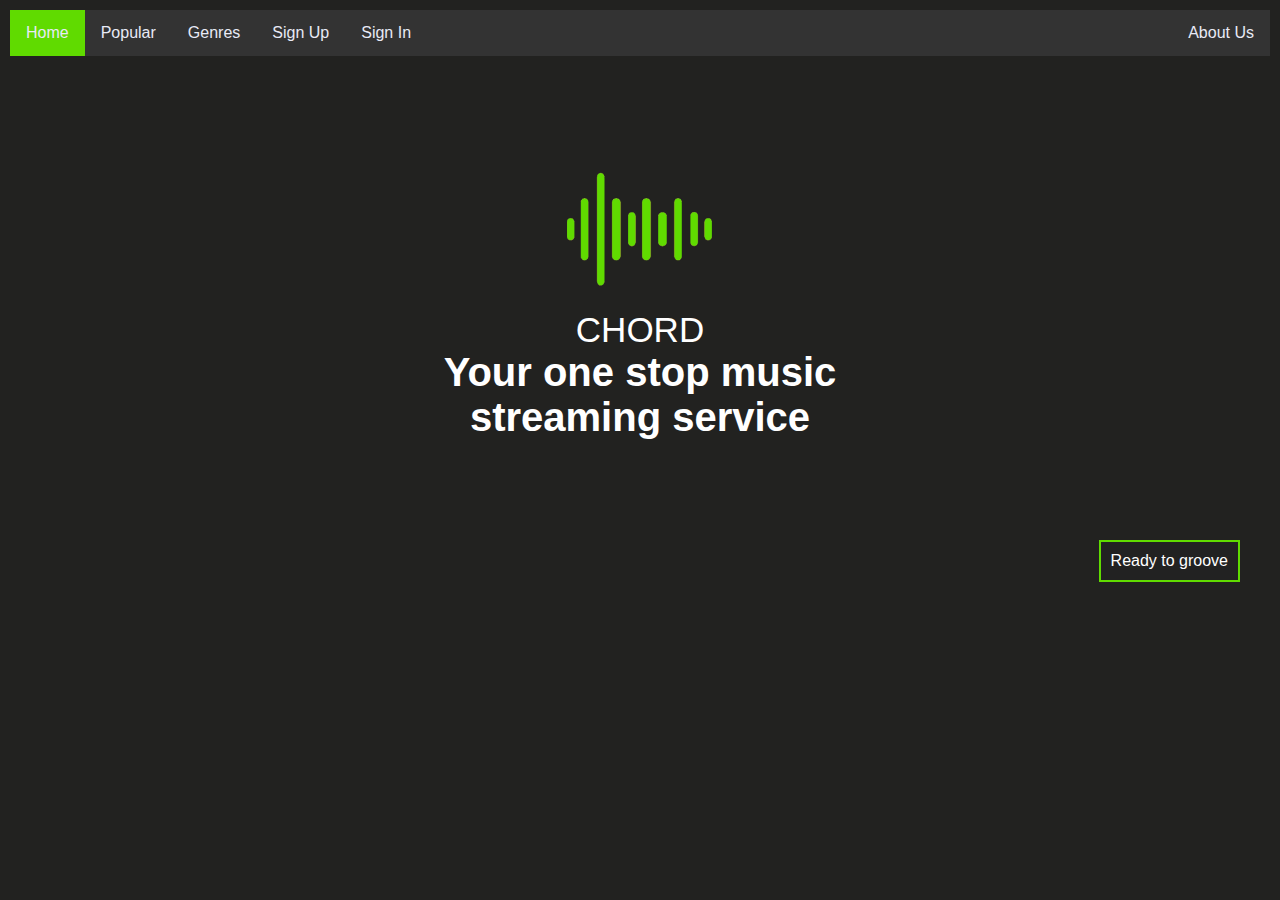
<file: index.html>
<!doctype html>
<html><head>
		<meta charset="utf-8">
		<title>Chord - Home</title>
		<link rel="stylesheet" type="text/css" href="projectMain.css">
		<link rel="icon" href="ChordNewVector.png">
		<link href="Stylesheet.css" rel="stylesheet">
		<meta name="viewport" content="width=device-width, initial-scale=.85">
		<style>
			ul{
				margin: 10px;
			}
        </style>
	</head>
	<body bgcolor="#2222222" onload="addOverlay()" style="margin: 0px;">
		<div class="homeScreen">
			<ul>
				<li><a class="active" href="index.html">Home</a></li>
				<li><a href="projectPopular.html">Popular</a></li>
				<li><a href="projectGenres.html">Genres</a></li>
				<li><a href="projectSignUp.html">Sign Up</a></li>
				<li><a href="projectSignIn.html">Sign In</a></li>
				<li style="float: right;"><a href="aboutUs.html">About Us</a></li>
		  	</ul>
		  	<center><img src="ChordNewVector.png" alt="Logo" class="mainLogo"></center>
		  	<span class="homeName">CHORD</span>
			<span class="homeTag">Your one stop music<br>streaming service</span>
			<button class="gotoPopular"><a href="projectPopular.html">Ready to groove</a></button>
		</div>
	</body>
</html>
</file>
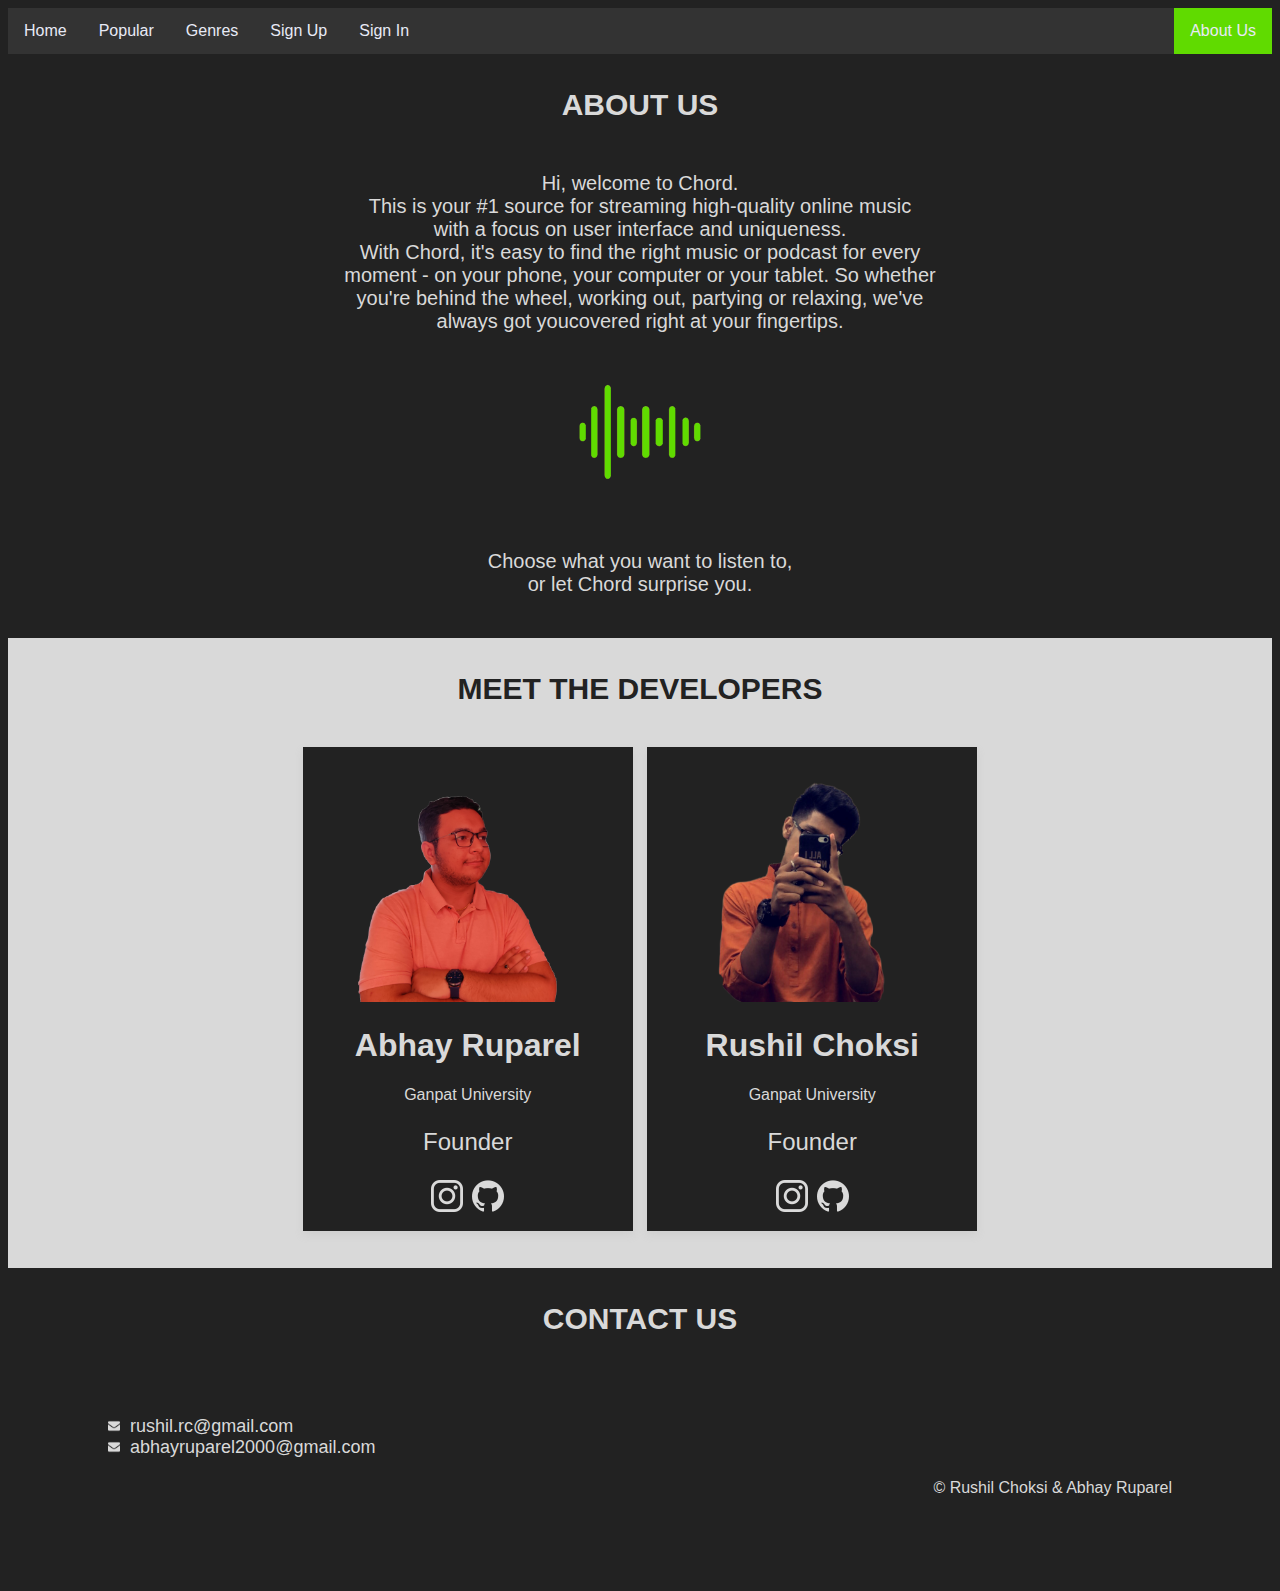
<file: aboutUs.html>
<!doctype html>
<html>
	<head>
		<meta charset="utf-8">
		<title>Chord - About Us</title>
		<link rel="stylesheet" type="text/css" href="projectMain.css">
		<link rel="icon" href="ChordNewVector.png">
		<meta name="viewport" content="width=device-width, initial-scale=.85">
	</head>
	<body bgcolor="#222222">
		<div class="aboutDiv">	
			<ul>
				<li><a href="index.html">Home</a></li>
				<li><a href="projectPopular.html">Popular</a></li>
				<li><a href="projectGenres.html">Genres</a></li>
				<li><a href="projectSignUp.html">Sign Up</a></li>
				<li><a href="projectSignIn.html">Sign In</a></li>
				<li style="float: right;"><a class="active" href="aboutUs.html">About Us</a></li>
			</ul>
			<span class="sectionLightHeading"><br>ABOUT US</span>
			<p class="sectionLightContent">Hi, welcome to Chord. <br> This is your #1 source for streaming high-quality online music <br> with a focus on user interface and uniqueness. <br> With Chord, it's easy to find the right music or podcast for every <br> moment - on your phone, your computer or your tablet. So whether <br> you're behind the wheel, working out, partying or relaxing, we've <br> always got youcovered right at your fingertips.</p>
			<br><center><img src="ChordNewVector.png" class="secondLogo"></center>
			<p class="sectionLightContent">Choose what you want to listen to, <br> or let Chord surprise you.</p>
		</div>
		<div class="devDiv">
			<span class="sectionDarkHeading"><br>MEET THE DEVELOPERS</span>
			<br><br><center>
				<div class="devCard">
					<img src="Abhaaay.png" alt="Abhay's image" width="80%">
					<h1 style="color: #D9D9D9">Abhay Ruparel</h1>
					<p style="color: #D9D9D9">Ganpat University</p>
					<p class="devCardTitle">Founder</p>
					<a href="https://www.instagram.com/abhay_ruparel" target="_blank"><img src="Instagram.png"></a>
					<a href="https://github.com/redking12" target="_blank">&nbsp;<img src="GitHub.png"></a>
				</div>
				<div class="devCard">
					<img src="Rushil.png" alt="Rushil's image" width="80%">
					<h1 style="color: #D9D9D9">Rushil Choksi</h1>
					<p style="color: #D9D9D9">Ganpat University</p>
					<p class="devCardTitle">Founder</p>
					<a href="https://www.instagram.com/the.hacker.infinity" target="_blank"><img src="Instagram.png"></a>
					<a href="https://github.com/rushilchoksi" target="_blank">&nbsp;<img src="GitHub.png"></a>
				</div>
			</center>
		</div>
		<div class="contactDiv">
			<span class="sectionLightHeading"><br>CONTACT US</span>
			<p class="footerContent">
				<img src="Email.png" width="12">
				<a href="mailto:rushil.rc@gmail.com?Subject=Chord" style="color: #D9D9D9" target="_blank">&nbsp;rushil.rc@gmail.com</a>
				<br><img src="Email.png" width="12">
				<a href="mailto:abhayruparel2000@gmail.com?Subject=Chord" style="color: #D9D9D9" target="_blank">&nbsp;abhayruparel2000@gmail.com</a><br><br>
				<div class="footerRight">&copy; Rushil Choksi &amp; Abhay Ruparel</div>
			</p>
		</div>
	</body>
</html>
</file>
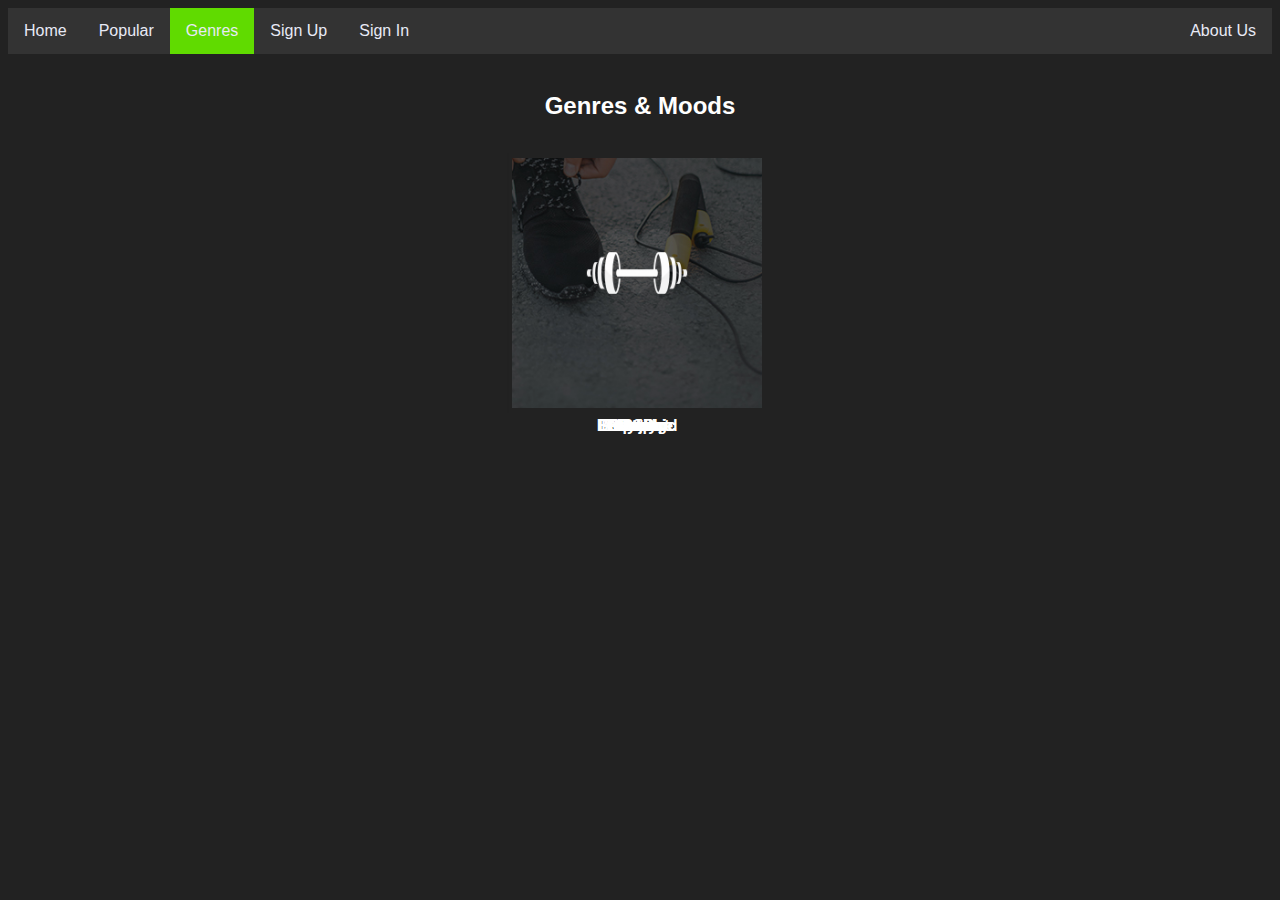
<file: projectGenres.html>
<!doctype html>
<html>
	<head>
		<meta charset="utf-8">
		<title>Chord - Genres</title>
		<link rel="stylesheet" type="text/css" href="projectMain.css">
		<link rel="icon" href="ChordNewVector.png">
	</head>
	<body bgcolor="#222222">
		<ul>
			<li><a href="index.html">Home</a></li>
			<li><a href="projectPopular.html">Popular</a></li>
			<li><a class="active" href="projectGenres.html">Genres</a></li>
			<li><a href="projectSignUp.html">Sign Up</a></li>
			<li><a href="projectSignIn.html">Sign In</a></li>
			<li style="float: right;"><a href="aboutUs.html">About Us</a></li>
		</ul><br>
		<h2 align="center">Genres &amp; Moods</h2>
		<div class="Container">
			<div class="Box A">
				<a href="https://www.youtube.com/watch?v=aO40wNS8pfQ&list=PLwIntn9l9Z-Vr1qXYgWoUozxCJzk_Wfjs" target="_blank"><img src="Bollywood.jpeg" class="albumCover imgDiv"></a>
				<span>Bollywood</span>
			</div>
			<div class="Box">
				<a href="https://www.youtube.com/watch?v=tua4SVV-GSE&list=PLRBp0Fe2GpgnZOm5rCopMAOYhZCPoUyO5
" target="_blank"><img src="Electronic.jpg" class="albumCover imgDiv"></a>
				<span>Electronic</span>
			</div>
			<div class="Box B">
				<a href="https://www.youtube.com/watch?v=QglaLzo_aPk&list=PLKUA473MWUv03VnZLb98iAxdbCLxl0qG3" target="_blank"><img src="Gaming.jpg" class="albumCover imgDiv"></a>
				<span>Gaming</span>
			</div>
			<div class="Box C">
				<a href="https://www.youtube.com/watch?v=zJxussUhy20&list=PLfCit97G3boA7H5gxb7XgBeLEyN1f1YWK" target="_blank"><img src="HipHop.jpg" class="albumCover imgDiv"></a>
				<span>Hip Hop</span>
			</div>
			<div class="Box D">
				<a href="https://www.youtube.com/watch?v=EvqgD1AKMIY&list=PL8B6frxCB9p0GpqqwBpB7Wt1CC8wdJSAi
" target="_blank"><img src="Metal.jpg" class="albumCover imgDiv"></a>
				<span>Metal</span>
			</div>
			<div class="Box E">
				<a href="https://www.youtube.com/watch?v=ZynbJWCjJxg&list=PL4_dLVm0lnfZWba7IIuH-fazvWNxJyYZg" target="_blank"><img src="Party.jpg" class="albumCover imgDiv"></a>
				<span>Party</span>
			</div>
			<div class="Box F">
				<a href="https://www.youtube.com/watch?v=YHSH9k9ooZY&list=PLNL7KvGbAyron0K58IED3aamO8g0hHtTO" target="_blank"><img src="Pop.jpg" class="albumCover imgDiv"></a>
				<span>Pop</span>
			</div>
			<div class="Box G">
				<a href="https://www.youtube.com/watch?v=K4DyBUG242c&list=RDQMnO0905M0dn4&start_radio=1" target="_blank"><img src="Punjabi.jpeg" class="albumCover imgDiv"></a>
				<span>Punjabi</span>
			</div>
			<div class="Box H">
				<a href="https://www.youtube.com/watch?v=fRh_vgS2dFE&list=PLjNi5MffP3Njnfv0PSBmLVRAxjfiUBIe1" target="_blank"><img src="R&B.jpg" class="albumCover imgDiv"></a>
				<span>R&amp;B</span>
			</div>
			<div class="Box I">
				<a href="https://www.youtube.com/watch?v=8SbUC-UaAxE&list=PL3485902CC4FB6C67" target="_blank"><img src="Rock.jpg" class="albumCover imgDiv"></a>
				<span>Rock</span>
			</div>
			<div class="Box J">
				<a href="https://www.youtube.com/watch?v=u6RJv7f__Mg&list=PLgQKocy4GBDTCtT-ueoLsln_3HhAQYz1D" target="_blank"><img src="Romance.jpg" class="albumCover imgDiv"></a>
				<span>Romance</span>
			</div>
			<div class="Box K">
				<a href="https://www.youtube.com/watch?v=LHvYrn3FAgI&list=PLfkfniEEbHIvIo5aXVmTbZjC8ALEoWhIf" target="_blank"><img src="Workout.jpg" class="albumCover imgDiv"></a>
				<span>Workout</span>
			</div>
		</div>
	</body>
</html>
</file>
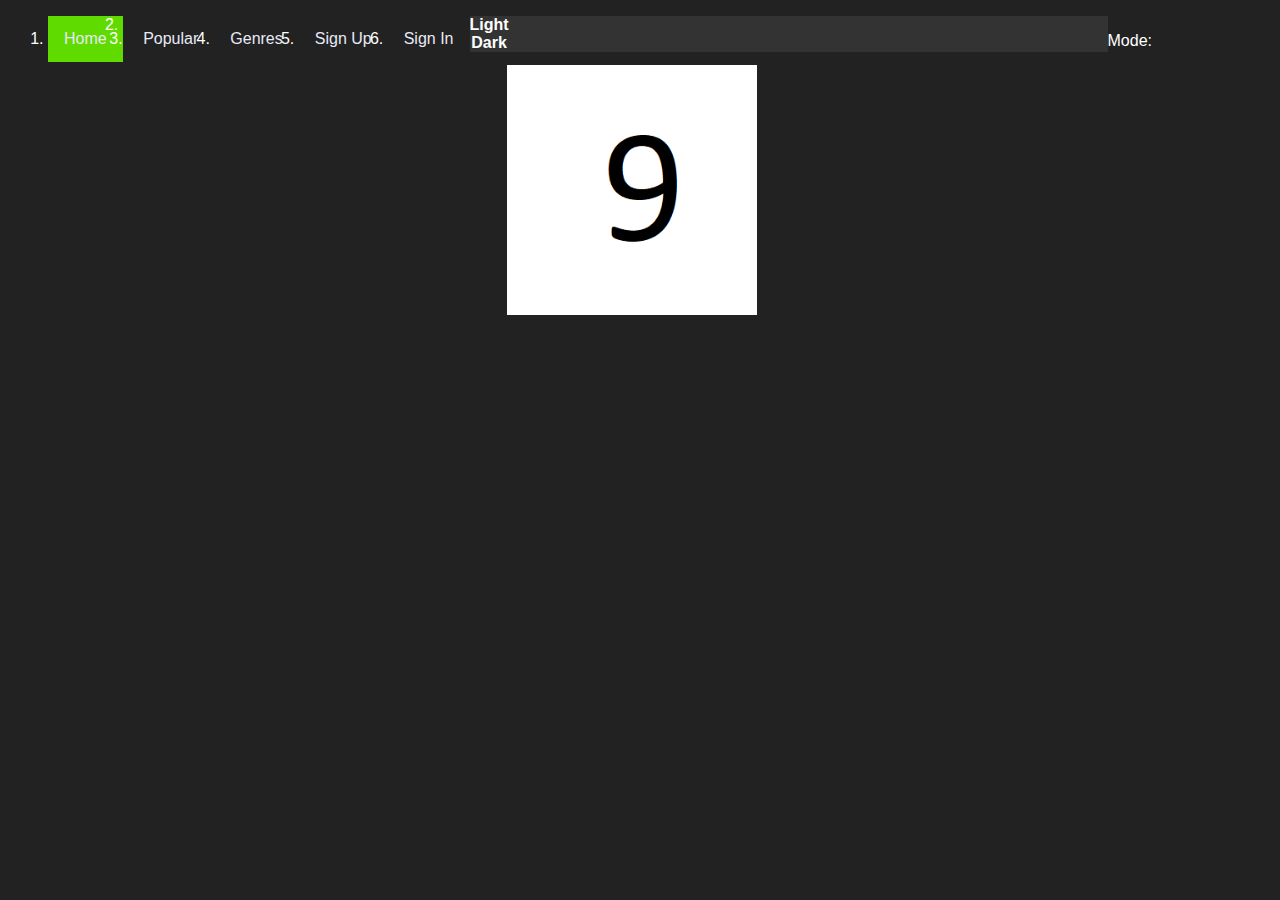
<file: projectMain.html>
<!doctype html>
<html>
	<head>
		<meta charset="utf-8">
		<title>IP Project</title>
		<link rel="stylesheet" type="text/css" href="projectMain.css">
	</head>
	<body bgcolor="#222222">
		<ol>
		  <li><a class="active" href="projectMain.html">Home</a></li>
		  <li>&nbsp;</li>
		  <li><a href="projectPopular.html">Popular</a></li>
			<li><a href="projectGenres.html">Genres</a></li>
			<li><a href="projectSignUp.html">Sign Up</a></li>
			<li><a href="projectSignIn.html">Sign In</a></li>
			<p style="float: right; margin-right: 120px">Mode:</p>
		</ol>
		
		<ul>
			<li>
				<span>Light</span>
				<span>Dark</span>
			</li>
		</ul>
			<div class="Container">
			<div class="Box Zero">
				<a href="https://www.youtube.com/user/NoCopyrightSounds"><img src="2.png" height="250"></a>
			</div>
			<div class="Box One">
				<a href="https://www.youtube.com/user/NoCopyrightSounds"><img src="1.png" height="250"></a>
			</div>
			<div class="Box Two">
				<a href="https://www.youtube.com/user/NoCopyrightSounds"><img src="3.png" height="250"></a>
			</div>
			<div class="Box Three">
				<a href="https://www.youtube.com/user/NoCopyrightSounds"><img src="4.png" height="250"></a>
			</div>
			<div class="Box Four">
				<a href="https://www.youtube.com/user/NoCopyrightSounds"><img src="5.png" height="250"></a>
			</div>
			<div class="Box Five">
				<a href="https://www.youtube.com/user/NoCopyrightSounds"><img src="6.png" height="250"></a>
			</div>
			<div class="Box Six">
				<a href="https://www.youtube.com/user/NoCopyrightSounds"><img src="7.png" height="250"></a>
			</div>
			<div class="Box Seven">
				<a href="https://www.youtube.com/user/NoCopyrightSounds"><img src="8.png" height="250"></a>
			</div>
			<div class="Box Eight">
				<a href="https://www.youtube.com/user/NoCopyrightSounds"><img src="9.png" height="250"></a>
			</div>
		</div>
		<script src="https://code.jquery.com/jquery-3.3.1.js"></script>
		<script type="text/javascript">
			$(document).ready(function(){
				$('ul').click(function(){
					$('ul').toggleClass('active')
					$('body').toggleClass('light')
				});
			});
		</script>
	</body>
</html>
</file>
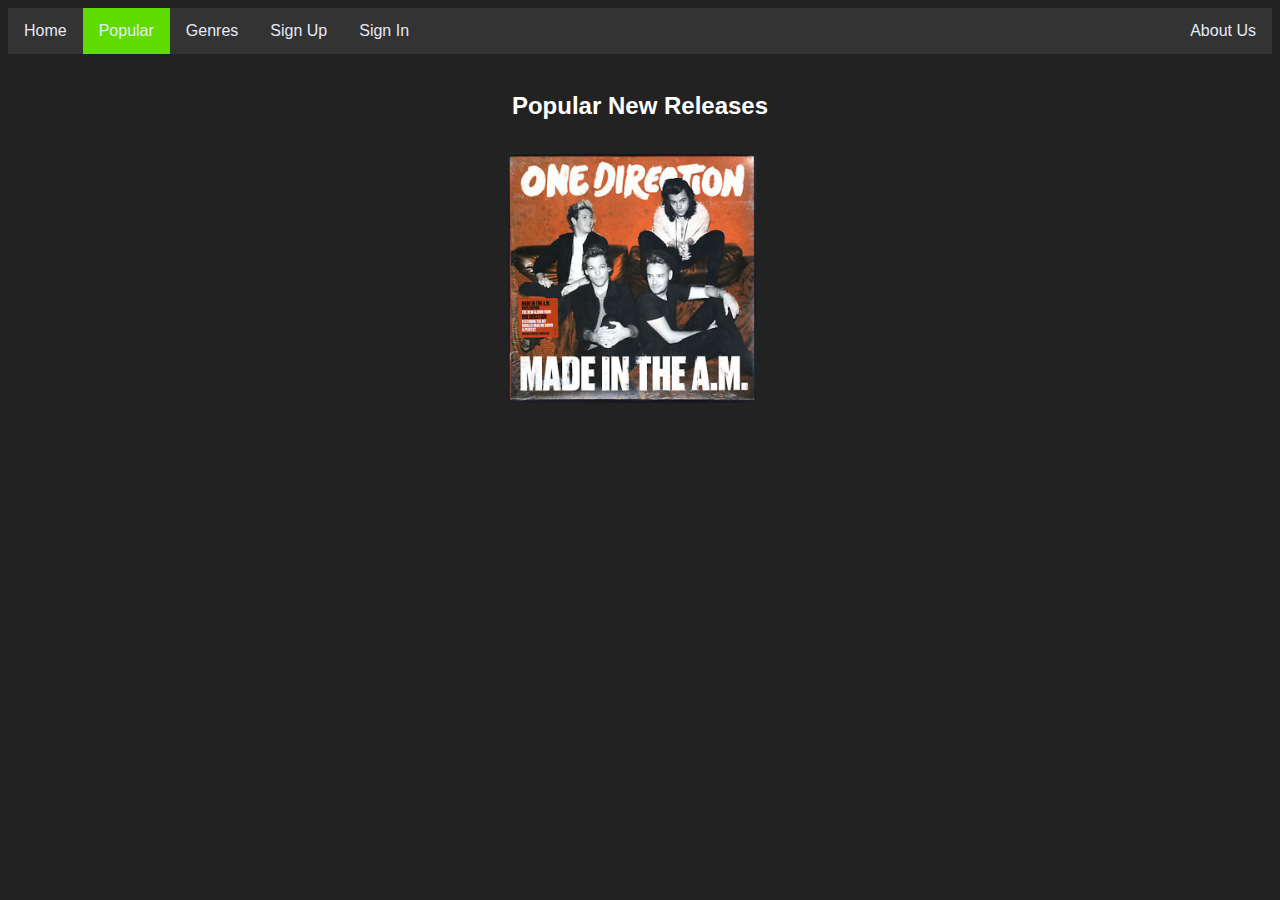
<file: projectPopular.html>
<!doctype html>
<html>
	<head>
		<meta charset="utf-8">
		<title>Chord - Popular</title>
		<link rel="stylesheet" type="text/css" href="projectMain.css">
		<link rel="icon" href="ChordNewVector.png">
	</head>
	<body bgcolor="#222222">
		<ul>
			<li><a href="index.html">Home</a></li>
			<li><a class="active" href="projectPopular.html">Popular</a></li>
			<li><a href="projectGenres.html">Genres</a></li>
			<li><a href="projectSignUp.html">Sign Up</a></li>
			<li><a href="projectSignIn.html">Sign In</a></li>
			<li style="float: right;"><a href="aboutUs.html">About Us</a></li>
		</ul>
		<br><h2 align="center">Popular New Releases</h2>
		<div class="Container">
			<div class="Box Zero tooltip">
				<a href="https://www.youtube.com/watch?v=cTIQmfwJ91k" target="_blank"><img src="2.png" class="imgDiv"></a>
				<span class="tooltiptext">Delicate</span>
			</div>
			<div class="Box One tooltip">
				<a href="https://www.youtube.com/watch?v=FnWVLreLMWI" target="_blank"><img src="1.png" class="imgDiv"></a>
				<span class="tooltiptext">New Rules</span>
			</div>
			<div class="Box Two  tooltip">
				<a href="https://www.youtube.com/watch?v=_EPgZjMcQVk" target="_blank"><img src="3.png" class="imgDiv"></a>
				<span class="tooltiptext">Old Town Road</span>
			</div>
			<div class="Box Three  tooltip">
				<a href="https://www.youtube.com/watch?v=bBlKym7bjvw" target="_blank"><img src="4.png" class="imgDiv"></a>
				<span class="tooltiptext">Seńorita</span>
			</div>
			<div class="Box Four tooltip">

				<a href="https://www.youtube.com/watch?v=VSbGTMz8TTQ"><img src="5.png" class="imgDiv"></a>
				<span class="tooltiptext">Thunder</span>
			</div>
			<div class="Box Five tooltip">
				<a href="https://www.youtube.com/watch?v=bISy8xJo4w8" target="_blank"><img src="6.png" class="imgDiv"></a>
				<span class="tooltiptext">Best Day of my Life</span>
			</div>
			<div class="Box Six tooltip">
				<a href="https://www.youtube.com/watch?v=T8vmEWIqSu4" target="_blank"><img src="7.png" class="imgDiv"></a>
				<span class="tooltiptext">thank u, next</span>
			</div>
			<div class="Box Seven tooltip">
				<a href="https://www.youtube.com/watch?v=QKcybMXo-Qs" target="_blank"><img src="8.png" class="imgDiv"></a>
				<span class="tooltiptext">FRIENDS</span>
			</div>
			<div class="Box Eight tooltip">
				<a href="https://www.youtube.com/watch?v=cbnKIzSVEck" target="_blank"><img src="9.png" class="imgDiv"></a>
				<span class="tooltiptext">In My Feelings</span>
			</div>
			<div class="Box Nine tooltip">
				<a href="https://www.youtube.com/watch?v=fyOCi4CmuFQ" target="_blank"><img src="10.png" class="imgDiv"></a>
				<span class="tooltiptext">Kohinoor</span>
			</div>
			<div class="Box Ten tooltip">
				<a href="https://www.youtube.com/watch?v=jzE3KOT7Tfc" target="_blank"><img src="11.png" class="imgDiv"></a>
				<span class="tooltiptext">Bass Rani</span>
			</div>
			<div class="Box Eleven tooltip">
				<a href="https://www.youtube.com/watch?v=AYyb6aynsJw" target="_blank"><img src="12.png" class="imgDiv"></a>
				<span class="tooltiptext">Steal My Girl</span>
			</div>
		</div>
	</body>
</html>
</file>
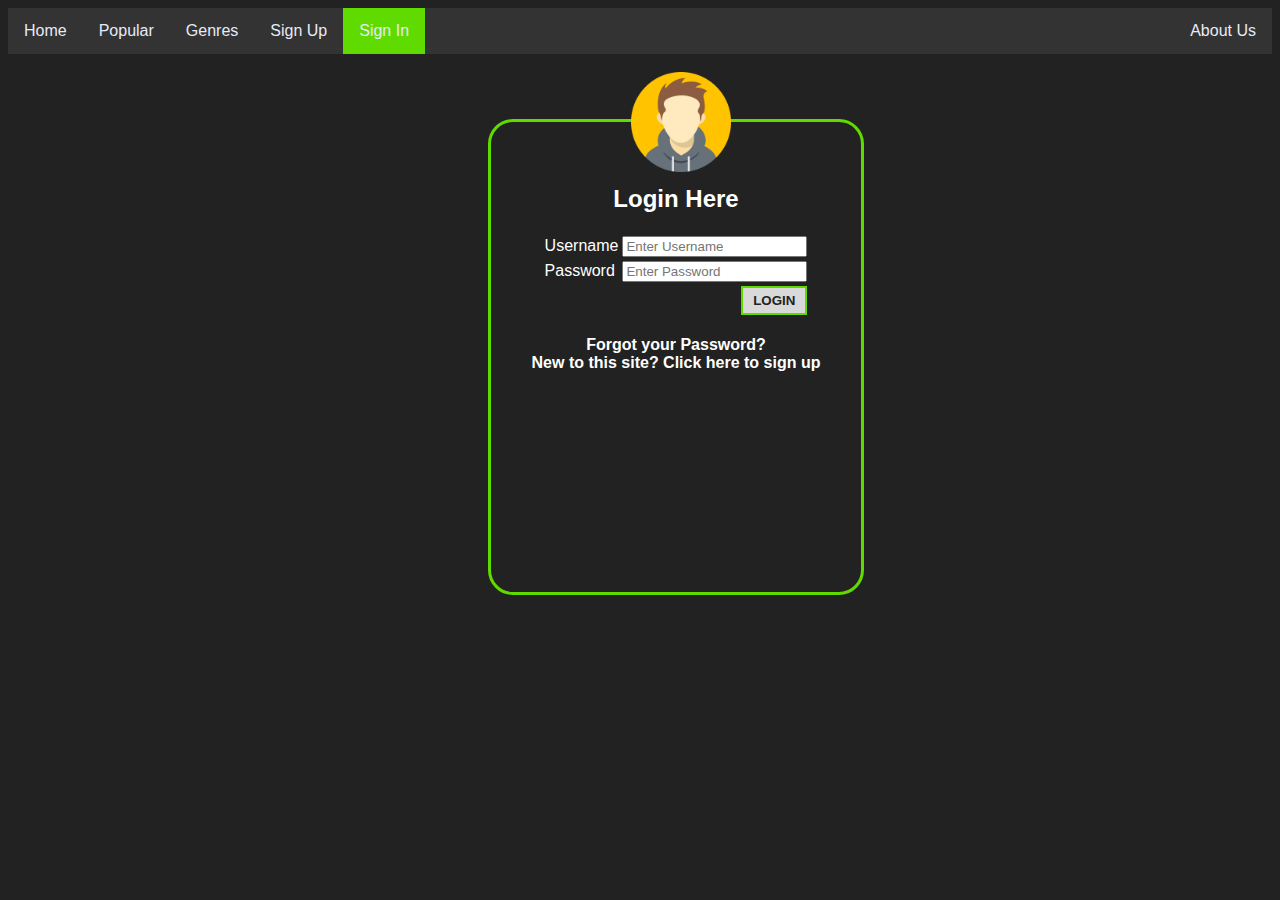
<file: projectSignin.html>
<!doctype html>
<html>
	<head>
		<meta charset="utf-8">
		<title>Chord - Sign In</title>
		<link rel="stylesheet" type="text/css" href="projectMain.css">
		<link rel="icon" href="ChordNewVector.png">
		<script>
			function validateForm(){
				var UName = document.forms["signInForm"]["user_name"].value;
				var Password = document.forms["signInForm"]["password"].value;
				if (UName == ""){
					alert("Please enter your user name!");
					return false;
				}
				if (Password == ""){
					alert("Please enter your password!");
					return false;
				}
			}
		</script>
	</head>
	<body bgcolor="#222222">
		<ul>
			<li><a href="index.html">Home</a></li>
			<li><a href="projectPopular.html">Popular</a></li>
			<li><a href="projectGenres.html">Genres</a></li>
			<li><a href="projectSignUp.html">Sign Up</a></li>
			<li><a class="active" href="projectSignIn.html">Sign In</a></li>
			<li style="float: right;"><a href="aboutUs.html">About Us</a></li>
		</ul>
		<div class="loginbox">
			<img src="avatar-icon-images-4.jpg" class="avatar"><br>
			<h2 align="center">Login Here</h2>
			<form  method="post" name="signInForm" onSubmit="return validateForm()" action="index.html">
				<table align="center">
					<tr>
						<td class="s1">Username</td>
						<td><input type="text" name="user_name" placeholder="Enter Username"></td>
					</tr>
					<tr>
						<td>Password</td>
						<td><input type="password" name="password" placeholder="Enter Password"></td>
					</tr>
					<tr>
						<td></td>
						<td><input type="submit" name="Submit" value="LOGIN" class="btnLogin" onClick="showName()"></td>
					</tr>
				</table><br>
				<span class="newUser">
					<a href="projectPassword.html">Forgot your Password?</a><br></span>
				<span class="newUser">
					<a href="projectSignUp.html">New to this site? Click here to sign up</a></span>
			</form>
		</div>
	</body>
</html>
</file>
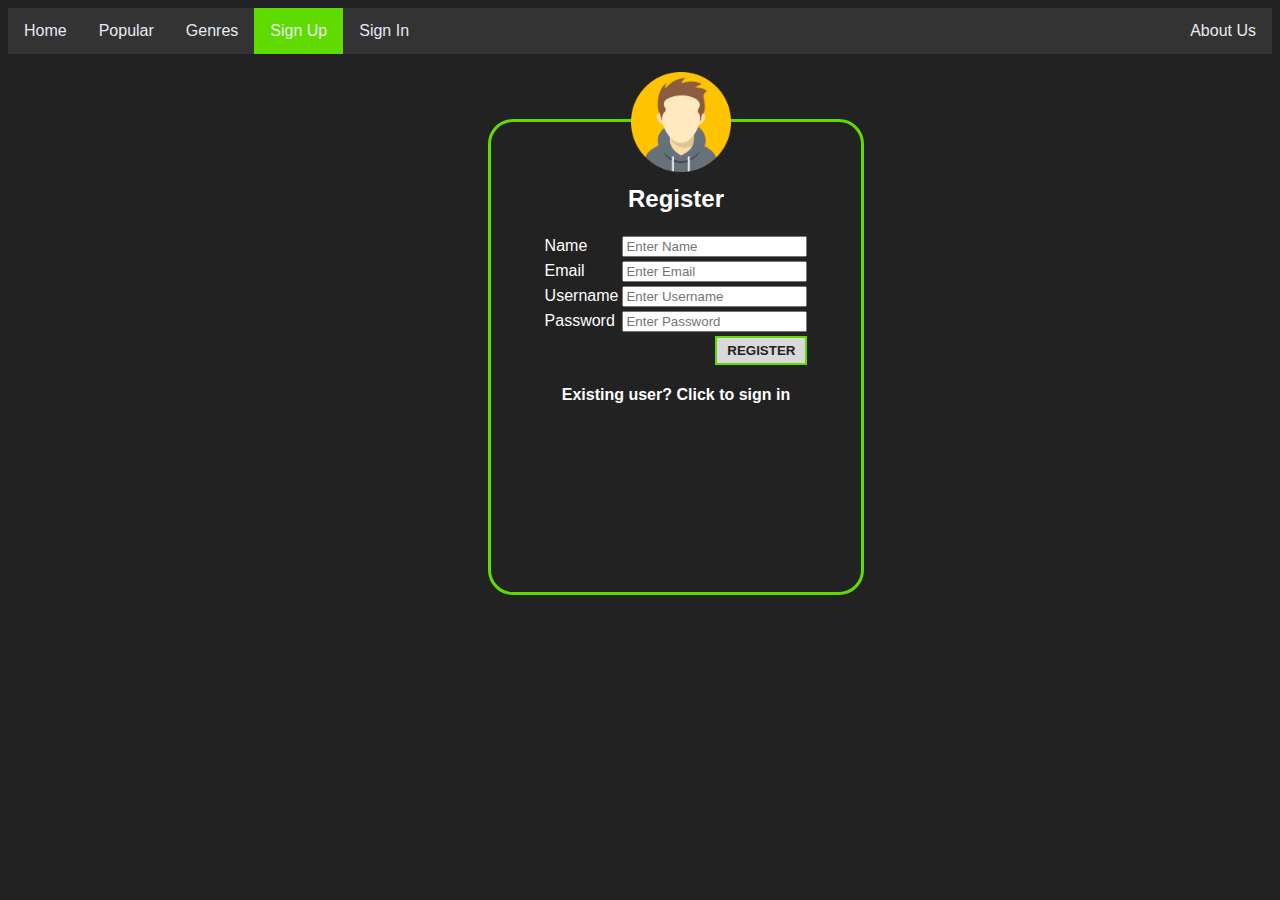
<file: projectSignUp.html>
<!doctype html>
<html>
	<head>
		<meta charset="utf-8">
		<title>Chord - Sign Up</title>
		<link rel="stylesheet" type="text/css" href="projectMain.css">
		<link rel="icon" href="ChordNewVector.png">
		<script>
			function validateForm(){
				var Name = document.forms["signUpForm"]["name"].value;
				var Email = document.forms["signUpForm"]["user_email"].value;
				var UName = document.forms["signUpForm"]["user_name"].value;
				var Password = document.forms["signUpForm"]["password"].value;
				if (Name == ""){
					alert("Please enter your name!");
					return false;
				}
				if (Email == ""){
					alert("Please enter your email!");
					return false;
				}
				if (UName == ""){
					alert("Please enter your username!");
					return false;
				}
				if (Password == ""){
					alert("Please enter your password!");
					return false;	
				}
			}
		</script>
	</head>
	<body bgcolor="#222222">
		<ul>
			<li><a href="index.html">Home</a></li>
			<li><a href="projectPopular.html">Popular</a></li>
			<li><a href="projectGenres.html">Genres</a></li>
			<li><a class="active" href="projectSignUp.html">Sign Up</a></li>
			<li><a href="projectSignIn.html">Sign In</a></li>
			<li style="float: right;"><a href="aboutUs.html">About Us</a></li>
		</ul>
		<div class="loginbox">
			<img src="avatar-icon-images-4.jpg" class="avatar"><br>
			<h2 align="center">Register</h2>
			<form  method="post" name="signUpForm" action="index.html" onSubmit="return validateForm()">
				<table class="logintable" align="center">
					<tr>
						<td>Name</td>
						<td><input type="text" name="name" placeholder="Enter Name"></td>
					</tr>
					<tr>
						<td>Email</td>
						<td><input type="email" name="user_email" placeholder="Enter Email"></td>
					</tr>
					<tr>
						<td>Username</td>
						<td><input type="text" name="user_name" placeholder="Enter Username"></td>
					</tr>
					<tr>
						<td>Password</td>
						<td><input type="password" name="password" placeholder="Enter Password" pattern="(?=.*\d)(?=.*[a-z])(?=.*[A-Z]).{8,}" title="Must contain at least one number and one uppercase and lowercase letter, and at least 8 or more characters"></td>
					</tr>
					<tr>
						<td></td>
						<td><input type="submit" name="Submit" value="REGISTER" class="btnRegister"></td>
					</tr>
				</table><br>
				<span class="newUser">
					<a href="projectSignin.html">Existing user? Click to sign in</a><br></span>
			</form>
		</div>
	</body>
</html>
</file>
<file: projectMain.css>
*{
	color: white;
	font-family: 'Roboto', sans-serif;
}
a{
	text-decoration: none;
}
ul{
	list-style-type: none;
    margin: 0;
    padding: 0;
    overflow: hidden;
    background-color: #333;
    position: sticky;
    top: 0;
}
li{
	float: left;
}
li:last-child{
	border-right: none;
}
li a{
    display: block;
    color: #E8EAF6;
    text-align: center;
    padding: 14px 16px;
    text-decoration: none;
}
li a.active{
    display: block;
    color: #E8EAF6;
	background-color: #60DB00;
    text-align: center;
    padding: 14px 16px;
    text-decoration: none;
}
li a:hover:not(.active){
	background-color: #111;
	border-right: 1px solid #3D3D3D;
	border-left: 1px solid #3D3D3D;
}
span{
	display: block;
	text-align: center;
	font-weight: bold;
}
.welcome{
    display: block;
    color: white;
	float: right;
    text-align: center;
    padding: 14px 16px;
    text-decoration: none;
}
.Box{
	margin-left: 39%;
	margin-top: 1%;
	position: absolute;
	animation-fill-mode: forwards;
}
.One{
	animation-name: boxI;
	animation-duration: 4s;
	animation-delay: 1.5s;
}
.Two{
	animation-name: boxII;
	animation-duration: 4s;
	animation-delay: 1.5s;
}
.Three{
	animation-name: boxIII;
	animation-duration: 4s;
	animation-delay: 1.5s;
}
.Four{
	animation-name: boxIV;
	animation-duration: 4s;
	animation-delay: 1.5s;}
.Five{
	animation-name: boxV;
	animation-duration: 4s;
	animation-delay: 1.5s;
}
.Six{
	animation-name: boxVI;
	animation-duration: 4s;
	animation-delay: 1.5s;
}
.Seven{
	animation-name: boxVII;
	animation-duration: 4s;
	animation-delay: 1.5s;
}
.Eight{
	animation-name: boxVIII;
	animation-duration: 4s;
	animation-delay: 1.5s;
}
.Nine{
	animation-name: boxIX;
	animation-duration: 4s;
	animation-delay: 1.5s;
}
.Ten{
	animation-name: boxX;
	animation-duration: 4s;
	animation-delay: 1.5s;
}
.Eleven{
	animation-name: boxXI;
	animation-duration: 4s;
	animation-delay: 1.5s;
}
.loginbox {
	width: 320px;
	height: 420px;
	margin: 65px 480px;
	position: absolute;
	padding: 25px;
	border: 3px solid #60DB00;
	border-radius: 25px;
}
.avatar {
	height: 100px;
	width: 100px;
	border-radius: 40%;
	position: absolute;
	left: 140px;
	top: -50px;

}
input {
	color: #121212;
}
.newUser:hover {
	text-decoration: underline;
	color: blue;
}
input.btnLogin {
	border: 2px solid #60DB00;
	float: right;
	color: #222222;
	cursor: pointer;
	padding: 5px 10px;
	font-weight: bold;
	background-color: #D9D9D9;
}
.btnLogin:hover {
	background-color: #222222;
	color: #FFFFFF;
}
input.btnRegister {
	border: 2px solid #60DB00;
	float: right;
	color: #222222;
	cursor: pointer;
	padding: 5px 10px;
	font-weight: bold;
	background-color: #D9D9D9;
}
.btnRegister:hover {
	background-color: #222222;
	color: #FFFFFF;
}
img.albumCover{
	opacity: 0.95;
	border: 5px solid #222222;
}
img.albumCover:hover{
	opacity: 1;
	border: 5px solid #D9D9D9;
}
.A{
	animation-name: genreI;
	animation-duration: 0s;
}
.B{
	animation-name: genreII;
	animation-duration: 0s;
}
.C{
	animation-name: genreIII;
	animation-duration: 0s;
}
.D{
	animation-name: genreIV;
	animation-duration: 0s;
}
.E{
	animation-name: genreV;
	animation-duration: 0s;
}
.F{
	animation-name: genreVI;
	animation-duration: 0s;
}
.G{
	animation-name: genreVII;
	animation-duration: 0s;
}
.H{
	animation-name: genreVIII;
	animation-duration: 0s;
}
.I{
	animation-name: genreIX;
	animation-duration: 0s;
}
.J{
	animation-name: genreX;
	animation-duration: 0s;
}
.K{
	animation-name: genreXI;
	animation-duration: 0s;
}
.L{
	animation-name: genreXII;
	animation-duration: 0s;
}
.imgDiv{
	height: 250px;
}
.tooltip {
  	display: inline-block;
  	border-bottom: 1px dotted #222222;
}
.tooltip .tooltiptext {
  	visibility: hidden;
  	width: 120px;
  	background-color: #222222;
  	color: #fff;
  	text-align: center;
  	border-radius: 6px;
  	padding: 5px 0;
  	position: absolute;
  	z-index: 1;
  	bottom: 50%;
  	left: 50%;
  	margin-left: -60px;
  	opacity: 0;
  	transition: opacity 0.3s;
}
.tooltip .tooltiptext::after {
  	content: "";
  	position: absolute;
  	top: 100%;
  	left: 50%;
  	margin-left: -5px;
  	border-width: 5px;
  	border-style: solid;
  	border-color: #222222 transparent transparent transparent;
}
.tooltip:hover .tooltiptext {
  	visibility: visible;
  	opacity: 1;
}
#loader {
    position: absolute;
    left: 50%;
    top: 50%;
    width: 100px;
    height: 36px;
    margin: -75px 0 0 -75px;
    border: 16px solid #f3f3f3;
    border-radius: 50%;
    border-top: 16px solid #60DB00;
    animation: spin 1.5s linear infinite;
}
@keyframes spin {
	0% { transform: rotate(0deg); }
  	100% { transform: rotate(360deg); }
}
.animate-bottom {
	position: relative;
	animation-name: animatebottom;
	animation-duration: 1.5s
}
@-webkit-keyframes animatebottom {
	from { bottom:-100px; opacity:0 } 
  	to { bottom:0px; opacity:1 }
}
@keyframes animatebottom { 
	from{ bottom:-100px; opacity:0 } 
  	to{ bottom:0; opacity:1 }
}
#myDiv {
	display: none;
  	text-align: center;
}
.parallaxEffect{
	background-color: #222222;
	height: 630px;
	background-attachment: fixed;
	background-position: center;
	background-repeat: no-repeat;
	background-size: cover;
}
.homeScreen{
	height: 100%;
}
.aboutDiv{
	height: 630px; 
	background-color: #222222;
}
.secondLogo{
	height: 125px;
}
.mainLogo{
	width: 150px;
	margin-top: 7%;
}
.devDiv{
	height: 630px; 
	background-color: #D9D9D9;
}
.homeName{
	font-size: 35px;
	font-weight: normal;
}
.homeTag{
	font-size: 40px;
}
.sectionLightHeading{
	color: #D9D9D9;
	font-size: 30px;
}
.sectionLightContent{
	color: #D9D9D9;
	font-size: 20px;
	margin-top: 50px;
	text-align: center;
}
.sectionDarkHeading{
	color: #222222;
	font-size: 30px;
}
.devCard{
	background-color: #222222;
	display: inline-block;
	box-shadow: 0 4px 8px 0 rgba(172,172,172,0.2);
  	max-width: 300px;
	padding: 15px;
	margin: 5px;
  	color: #D9D9D9;
	text-align: center;
}
.devCardTitle{
	color: #D9D9D9;
	font-size: 24px;
}
.contactDiv{
	height: 315px; 
	background-color: #222222;
}
.footerContent{
	color: #D9D9D9;
	margin:80px 100px 0px;
	font-size: 18px;
}
.footerRight{
	color: #D9D9D9; 
	float: right;
	margin-right: 100px;
}
.gotoPopular{
	padding: 10px;
	float: right;
	font-size: 16px;
	margin-right: 40px;
	margin-top: 100px;
	border: 2px solid #60DB00;
	background-color: #222222;
}
.gotoPopular:hover{
	border: 2px outset #60DB00;
}
#mainOverlay{
	position: fixed;
	display: none;
	width: 100%;
	height: 100%;
	margin: 0px;
	background-color: rgba(172,172,172,0.95);
	cursor: pointer;
	text-align: center;
}
@keyframes boxI{
	from{

	}
	to{
		transform: translateX(-300px);
	}
}
@keyframes boxII{
	from{

	}
	to{
		transform: translateX(300px);
	}
}
@keyframes boxIII{
	from{

	}
	to{
		transform: translate(-300px,300px);
	}
}
@keyframes boxIV{
	from{

	}
	to{
		transform: translateY(300px);
	}
}
@keyframes boxV{
	from{

	}
	to{
		transform: translate(300px,300px);
	}
}
@keyframes boxVI{
	from{

	}
	to{
		transform: translate(-300px,600px);
	}
}
@keyframes boxVII{
	from{

	}
	to{
		transform: translateY(600px);
	}
}
@keyframes boxVIII{
	from{

	}
	to{
		transform: translate(300px,600px);
	}
}
@keyframes boxIX{
	from{

	}
	to{
		transform: translate(-300px,900px);
	}
}
@keyframes boxX{
	from{

	}
	to{
		transform: translateY(900px);
	}
}
@keyframes boxXI{
	from{

	}
	to{
		transform: translate(300px, 900px);
	}
}
@keyframes genreI{
	from{

	}
	to{
		transform: translateX(-300px);
	}
}
@keyframes genreII{
	from{

	}
	to{
		transform: translateX(300px);
	}
}
@keyframes genreIII{
	from{

	}
	to{
		transform: translate(-300px,300px);
	}
}
@keyframes genreIV{
	from{

	}
	to{
		transform: translateY(300px);
	}
}
@keyframes genreV{
	from{

	}
	to{
		transform: translate(300px,300px);
	}
}
@keyframes genreVI{
	from{

	}
	to{
		transform: translate(-300px,600px);
	}
}
@keyframes genreVII{
	from{

	}
	to{
		transform: translateY(600px);
	}
}
@keyframes genreVIII{
	from{

	}
	to{
		transform: translate(300px,600px);
	}
}
@keyframes genreIX{
	from{

	}
	to{
		transform: translate(-300px,900px);
	}
}
@keyframes genreX{
	from{

	}
	to{
		transform: translateY(900px);
	}
}
@keyframes genreXI{
	from{

	}
	to{
		transform: translate(300px, 900px);
	}
}
@media (max-width : 572px ){
	.parallaxEffect{ height: 630px; }
	.mainLogo{ width: 100px; margin-top: 180px; }
	.gotoPopular{ margin-top: 230px; }
	.homeName{ font-size: 25px; margin-top: 45px;}
	.homeTag{ font-size: 30px; }
	.aboutDiv{ height: 840px; }
	.sectionLightContent{ text-align: center; width: 400px; margin: 50px 70px; }
	.secondLogo{  height: 90px; }
	.devDiv{ height: 1170px; }
	.devCard{ display: block; }
	.footerContent{ margin:80px 70px 0px; text-align: center; }
	.footerRight{ text-align: center; margin-right: 120px;}
	.Box{ margin-left: 200px }
	.imgDiv{ height: 125px; }
	@keyframes boxI{
		from{

		}
		to{
			transform: translateX(-150px);
		}
	}
	@keyframes boxII{
		from{

		}
		to{
			transform: translateX(150px);
		}
	}
	@keyframes boxIII{
		from{

		}
		to{
			transform: translate(-150px,150px);
		}
	}
	@keyframes boxIV{
		from{

		}
		to{
			transform: translateY(150px);
		}
	}
	@keyframes boxV{
		from{

		}
		to{
			transform: translate(150px,150px);
		}
	}
	@keyframes boxVI{
		from{

		}
		to{
			transform: translate(-150px,300px);
		}
	}
	@keyframes boxVII{
		from{

		}
		to{
			transform: translateY(300px);
		}
	}
	@keyframes boxVIII{
		from{

		}
		to{
			transform: translate(150px,300px);
		}
	}
	@keyframes boxIX{
		from{

		}
		to{
			transform: translate(-150px,450px);
		}
	}
	@keyframes boxX{
		from{

		}
		to{
			transform: translateY(450px);
		}
	}
	@keyframes boxXI{
		from{

		}
		to{
			transform: translate(150px, 450px);
		}
	}
	@keyframes genreI{
		from{

		}
		to{
			transform: translateX(-150px);
		}
	}
	@keyframes genreII{
		from{

		}
		to{
			transform: translateX(150px);
		}
	}
	@keyframes genreIII{
		from{

		}
		to{
			transform: translate(-150px,150px);
		}
	}
	@keyframes genreIV{
		from{

		}
		to{
			transform: translateY(150px);
		}
	}
	@keyframes genreV{
		from{

		}
		to{
			transform: translate(150px,150px);
		}
	}
	@keyframes genreVI{
		from{

		}
		to{
			transform: translate(-150px,300px);
		}
	}
	@keyframes genreVII{
		from{

		}
		to{
			transform: translateY(300px);
		}
	}
	@keyframes genreVIII{
		from{

		}
		to{
			transform: translate(150px,300px);
		}
	}
	@keyframes genreIX{
		from{

		}
		to{
			transform: translate(-150px,450px);
		}
	}
	@keyframes genreX{
		from{

		}
		to{
			transform: translateY(450px);
		}
	}
	@keyframes genreXI{
		from{

		}
		to{
			transform: translate(150px, 450px);
		}
	}
	.loginbox{ width: 320px;
	height: 420px;
	margin: 85px; }
}
</file>
<file: Stylesheet.css>
@charset "utf-8";
/* CSS Document */
@font-face {
    font-family: 'sf_pro_displayheavy';
    src: url('sfprodisplay-heavy-webfont.woff2') format('woff2'),
         url('sfprodisplay-heavy-webfont.woff') format('woff');
    font-weight: normal;
    font-style: normal;

}
@font-face {
    font-family: 'sf_pro_displaylight';
    src: url('sfprodisplay-light_0-webfont.woff2') format('woff2'),
         url('sfprodisplay-light_0-webfont.woff') format('woff');
    font-weight: normal;
    font-style: normal;

}
@font-face {
    font-family: 'sf_pro_displayregular';
    src: url('sfprodisplay-regular_0-webfont.woff2') format('woff2'),
         url('sfprodisplay-regular_0-webfont.woff') format('woff');
    font-weight: normal;
    font-style: normal;

}
</file>
